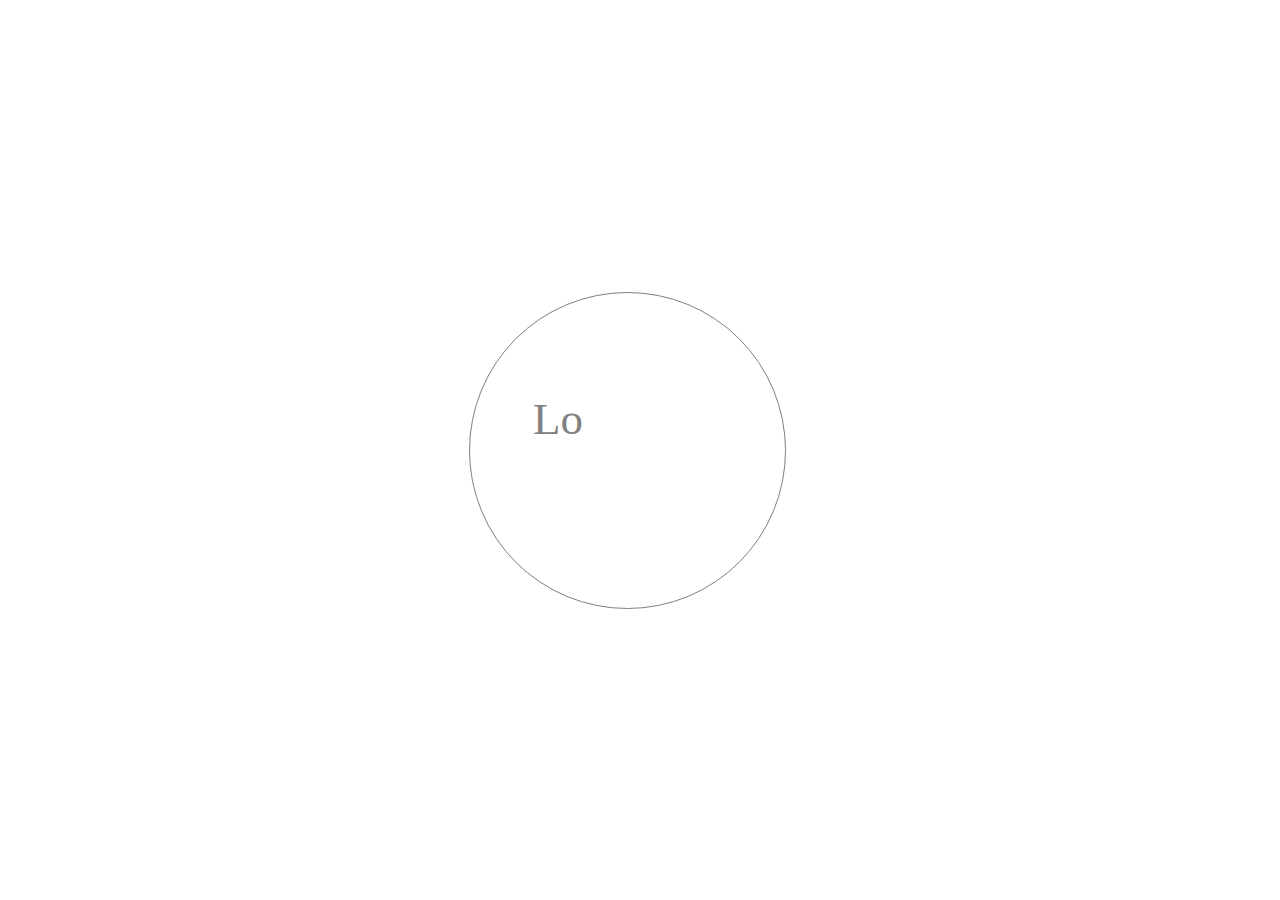
<file: index.html>
<html>
<head>
<link href="bird.css" type="text/css" rel="stylesheet"/>
<script src="script.js"></script>
</head>
<body onLoad="printLetterByLetter()">
<div class="background">
	
<nav class="navigation-bar">
	<div class="navigation-home">
		<img src="home.png" />
	</div>
	<div class="naviation-contact">
		<img src="contact.png" />
	</div>
	<div class="navigation-work">
	</div>
</nav>
<div class="page-loader">
	<div class="loading-block">
		<div class="loading-tail">
		</div>
	</div>
	<div class="loading-title" >
	<span id="loading-title-id">
	</span>
	</div>

	<div class="dog-container">
		<div class="dog">
		</div>
	</div>

</div>
<div class="navigation-menu">

	<div class="menu-button" onClick="nextCSS()">	
	</div>
	<div class="menu-text">
		<span class="num1">M</span>	
		<span class="num2">E</span>
		<span class="num3">N</span>
		<span class="num4">U</span>
	</div>
</div>
<div class="picture-wrap">
	<div id="containers">
		
				<div class="picture">
					<img src="apple.jpg" onClick="apple()"/>
				</div>
				<div class="picture">
					<img src="bird.jpg" onClick="doggo()"/>
				</div>
				<div class="picture">
					<img src="bannana.jpg" onClick="banan()"/>
				</div>
				<div class="picture">
					<img src="night.jpg"/>
				</div>
				<div class="picture">
					<img src="parrot.jpg"/>
				</div>
				<div class="picture">
					<img src="parrot.jpg"/>
				</div>
				<div class="picture">
					<img src="parrot.jpg"/>
				</div>
				<div class="picture">
					<img src="parrot.jpg"/>
				</div>
				<div class="picture">
					<img src="parrot.jpg"/>
				</div>
			
	</div>
	<div class="selector">
	</div>
</div>
</div>
</body>
<script>
const container = document.getElementById("containers");
// where "container" is the id of the container
  container.addEventListener("wheel", function (e) {
    if (e.deltaY > 0) {
      container.scrollLeft += 100;
      e.preventDefault();
// prevenDefault() will help avoid worrisome 
// inclusion of vertical scroll 
    }
    else {
      container.scrollLeft -= 100;
      e.preventDefault();
    }
  });
  </script>

</head>
</file>
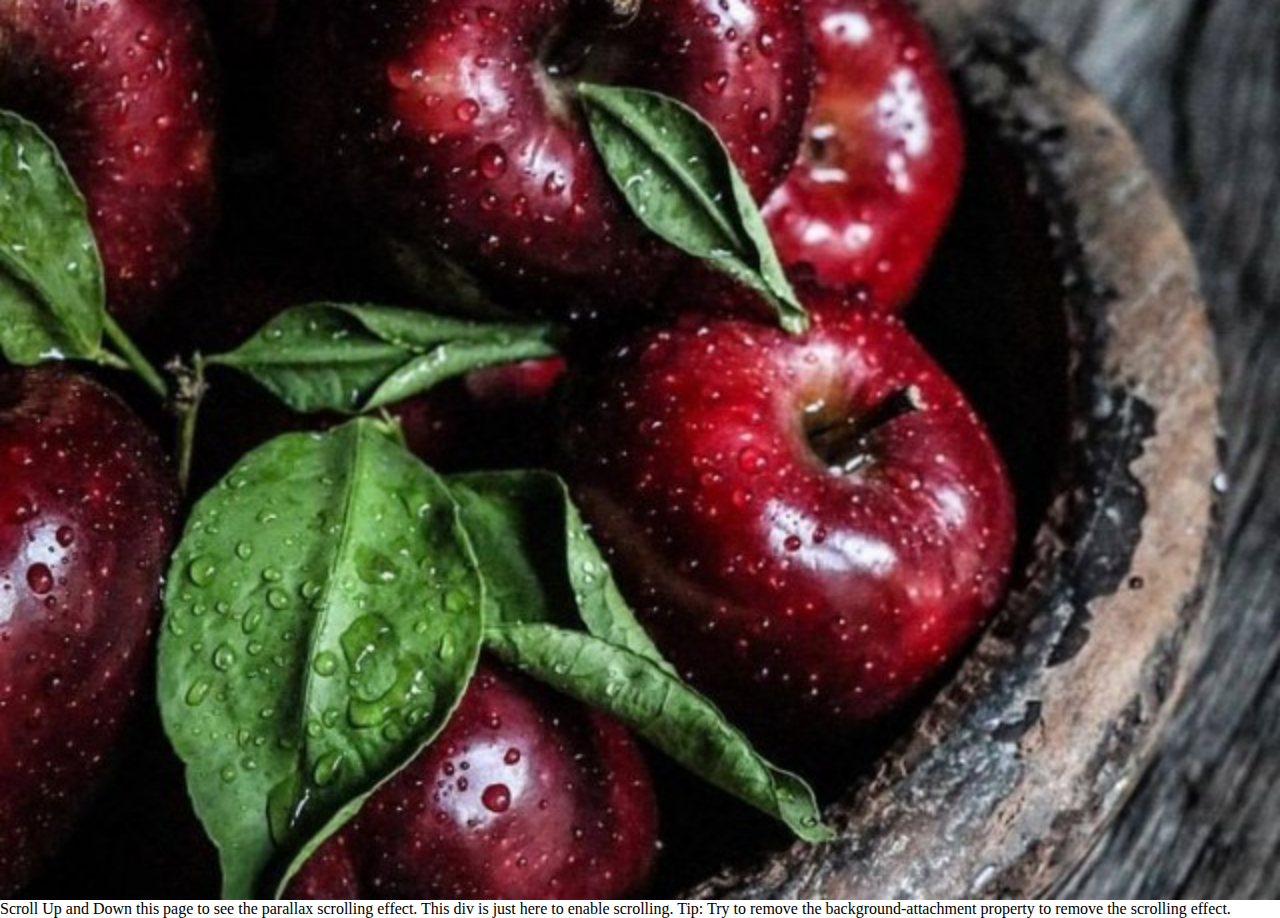
<file: para.html>
<html>
<head>
<style>
.para-1{
width:100%;
height:100%;
background-image:url("apple.jpg");
background-attachment: fixed;
  background-position: center;
  background-repeat: no-repeat;
  background-size: cover;

}
body{
margin:0;
}
</style>
</head>
<body>
<div class="para-1">
</div>
<div class="para-2">
Scroll Up and Down this page to see the parallax scrolling effect.
This div is just here to enable scrolling.
Tip: Try to remove the background-attachment property to remove the scrolling effect.
</div>
</body>
</html>
</file>
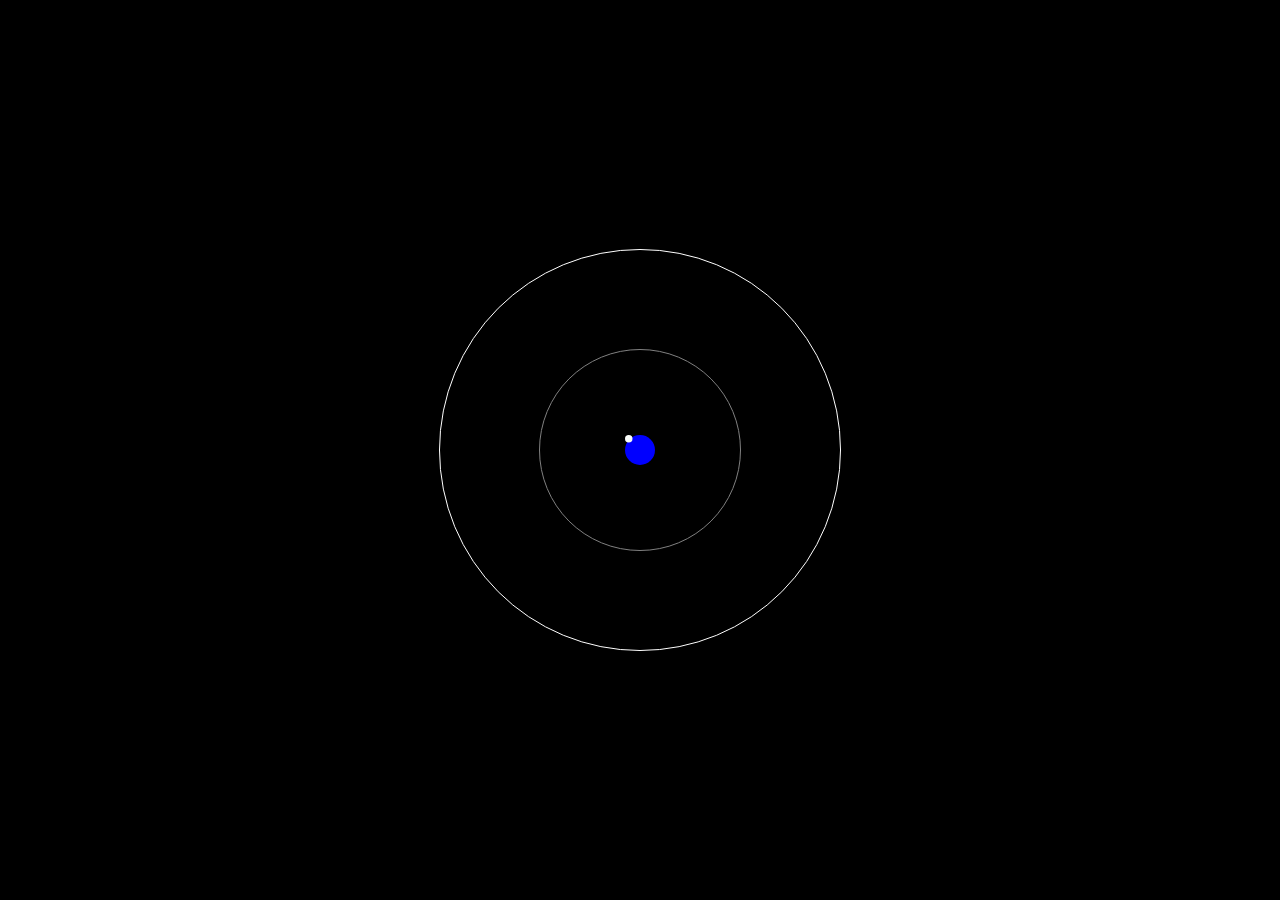
<file: solar.html>
<html>
<head>
<style>
body{
	background-color:black;
	margin:0px;
		
}

.earth-orbit{
 height: 200px;
  width: 200px;
  border-radius: 50%;
  border: 1px solid gray;
  position: absolute;
  top: 0;
  left: 0;
  bottom: 0;
  right: 0;
  margin: auto;
}
.mars-orbit{
height:400px;
width:400px;
border-radius:50%;
border:1px solid white;
position:absolute;
top:0;
right:0;
left:0;
bottom:0;
margin:auto;


}
.mars{
height:25px;
width:25px;
border-radius:50%;
background:red;
position:absolute;
top:0;
left:0;
right:0;
bottom:0;
margin:auto;
 animation: mars-rotate 6s linear infinite;
 

}
.sun{
 height: 20px;
  width: 20px;
  border-radius: 50%;
 background-color:yellow;
  position: absolute;
  top: 0;
  left: 0;
  bottom: 0;
  right: 0;
  margin: auto;
  

}
.mars:hover{
	
 animation-play-state: paused;
}
.sun:hover{
transform:scale(1.5);

}
.earth:hover{

  transform:scale(1.5);
  animation: 0;

}
.moon {
  height: 5px;
  width: 5px;
  border-radius: 50%;
  background: radial-gradient(circle at 100px 100px, green, #fff);
  animation: moon-rotate 2s linear infinite;
  position: absolute;
  
}
.solar-system {
  width: 1000px;
  heigth: 1000px;
}
.earth {
	transform:scale(1.5);
   height: 20px;
  width: 20px;
  border-radius: 50%;
  background: blue;
  animation: earth-rotate 5s linear infinite;
  position: absolute;
  top: 0;
  left: 0;
  bottom: 0;
  right: 0;
  margin: auto;
}
@keyframes earth-rotate {
  from {
    transform: rotate(0deg) translateX(100px) rotate(0deg);
  }
  to {
    transform: rotate(360deg) translateX(100px) rotate(-360deg);
  }
}

@keyframes moon-rotate {
  from {
    transform: rotate(0deg) translateX(40px) rotate(0deg);
  }
  to {
    transform: rotate(360deg) translateX(40px) rotate(-360deg);
  }
}

@keyframes mars-rotate{
	from {
    transform:rotate(360deg) translateX(200px) rotate(-360deg);
  }
  to {
    transform:rotate(0deg) translateX(200px) rotate(0deg);
  }
}

@keyframes mars-hover{
	from {
    transform:scale(0%);
  }
  to {
    transform:scale(100%);
  }
}



</style>
</head>
<body>

<div class="solar-system">
<div class="planet earth-orbit"></div>
<div class="planet mars-orbit"></div>
<div class="planet sun"></div>
<div class="planet mars"></div>

<div class="planet earth">
<div class="planet moon"></div>
</div>
</div>
</body>
</html>
min-height: 100vh; 
	display: flex; 
	justify-content: center; 
	align-items: center;
</file>
<file: bird.css>
body{
margin:0px;
overflow-x:hidden;
height:100vh;
}

.navigation-bar{
visibility:hidden;
position:relative;
overflow:hidden;
width:10vmin;
background-color:lightgrey;
height:100%;
z-index:1000;
}
.navigation-home img{
object-fit:cover;
width:5vmin;
height:5vh;

}
.navigation-home{

position:relative;
overflow:auto;
width:10vmin;
height:10vh;
display: flex;
justify-content: center;
align-items: center;
}

.naviation-contact{
margin-top:30px;
width:10vmin;
overflow:hidden;
height:10vh;

display: flex;
justify-content: center;
align-items: center;

}
.naviation-contact img{

width:5vmin;
height:5vh;
}
.naviation-contact:hover, .navigation-home:hover{
transform:scale(1.5);
background-color:white;
}
.loading-block{
	position:absolute;
	 width:35vmin;
	 height:35vmin;
	 border-radius:50%;
	 border:1px solid grey;
	 top:0;
	right:0;
	left:-2%;
	bottom:0;
	margin:auto;
	z-index:5;
	 
}
.loading-tail{
	animation:loading-block-rotate 2s linear infinite;
	position:absolute;
	border-radius:50%;
	top:0;
	right:0;
	left:0;
	bottom:0;
	margin:auto;
	width:12vmin;
	height:10vh;
	background-color:white;
	z-index:5;
}

.loading-title{
	color:grey;
	font-size:5vmin;
	position:absolute;
	z-index:5;
	top:0;
	right:0;
	left:0;
	bottom:10%;
	margin:auto;
	height:3vh;
	width:24vmin;
}

.picture > img{
	height:30vh;
	width:40vmin;
	margin:3px;
	border-radius:20px;
}

#containers{
	max-height:1vh;
	opacity:0;
	transition:1s ease-in;
	position:absolute;
	overflow-x:hidden;
	white-space: nowrap;
    height:45vh;
	width:100%;
	bottom:0vh;
	background-color:black;
	z-index:5;
}
.picture{

	display: inline-block;
    cursor:pointer;
    
}
.selector{
	position:absolute;
	height:100vh;
	width:100%;
	top:0;
	z-index:0;
}

.dog-container{
position:absolute;
	top:0;
	right:0;
	left:0;
	bottom:-10%;
	margin:auto;
will-change:transform;
width:10vmin;
height:10vh;
z-index:5;

}
.dog{
width:7vmin;
height:10vh;
background-image:url(https://s3-us-west-2.amazonaws.com/s.cdpn.io/174479/bird-cells.svg);
background-size:70vmin 10vh;
will-change:background-position;
-webkit-animation: bird-flying 1.2s steps(10) infinite; 
animation: bird-flying 1.2s steps(10) infinite;

}

.update-menu-button:hover{
	transform:scale(1.1) translate(0%);
	
}
.update-menu-button:hover + .menu-text{
	
	visibility:visible;
	transition:1s;
	animation:menu-rotate 1s linear infinite;
}

span{
	display: inline-block; 
	margin: 1px;
}

.update-menu-button{
	cursor:pointer;
	transition:1s;
	position:absolute;
	border-radius:50%;
	width:8vmin;
	height:8vh;
	bottom:0;
	top:85%;
	right:0;
	left:-1%;
	margin:auto;
	background-color:grey;
	z-index:1000;
}
.menu-text{
	color:grey;
z-index:1000;
position:absolute;
transform: translate(-3vmin, -1vh) rotate(50deg);
width: 9vmin; 
height: 7.5vh;
bottom:3vh;
left:50%;
visibility:hidden;

font-size:2vmin;

}
.num1 {

  transform: translate(-1vmin, 3.8vh) rotate(-20deg);
  
}
.num2 {
  transform: translate(-1vmin, 3.5vh) rotate(-1deg);
}
.num3 {
  transform: translate(-1vmin, 4vh) rotate(25deg);
}
.num4 {
  transform: translate(-1.4vmin, 5.1vh) rotate(55deg);
}
@keyframes loading-block-rotate{
	
	from{
		transform:rotate(0deg) translateX(-16.5vmin) rotate(0deg);
	}
	to{
		transform:rotate(360deg) translateX(-16.5vmin) rotate(-360deg);
	}
}
@keyframes loading-text{
	
	from{
	width:0vmin;
	}

}
@keyframes menu-rotate{
0%{
	transform:translate(2vmin, -3.5vh) rotate(50deg) scale(1);
}
50%{
	transform: translate(2vmin, -3.5vh) rotate(50deg) scale(1.2);
}
100%{
	transform:translate(2vmin, -3.5vh) rotate(50deg) scale(1);
}
}
@-webkit-keyframes bird-flying{
	100%{	

		-webkit-background-position: -140vmin 0vh;
	}
}
@keyframes bird-flying{
	100%{	

		background-position: -140vmin 0vh;
	}
}
</file>
